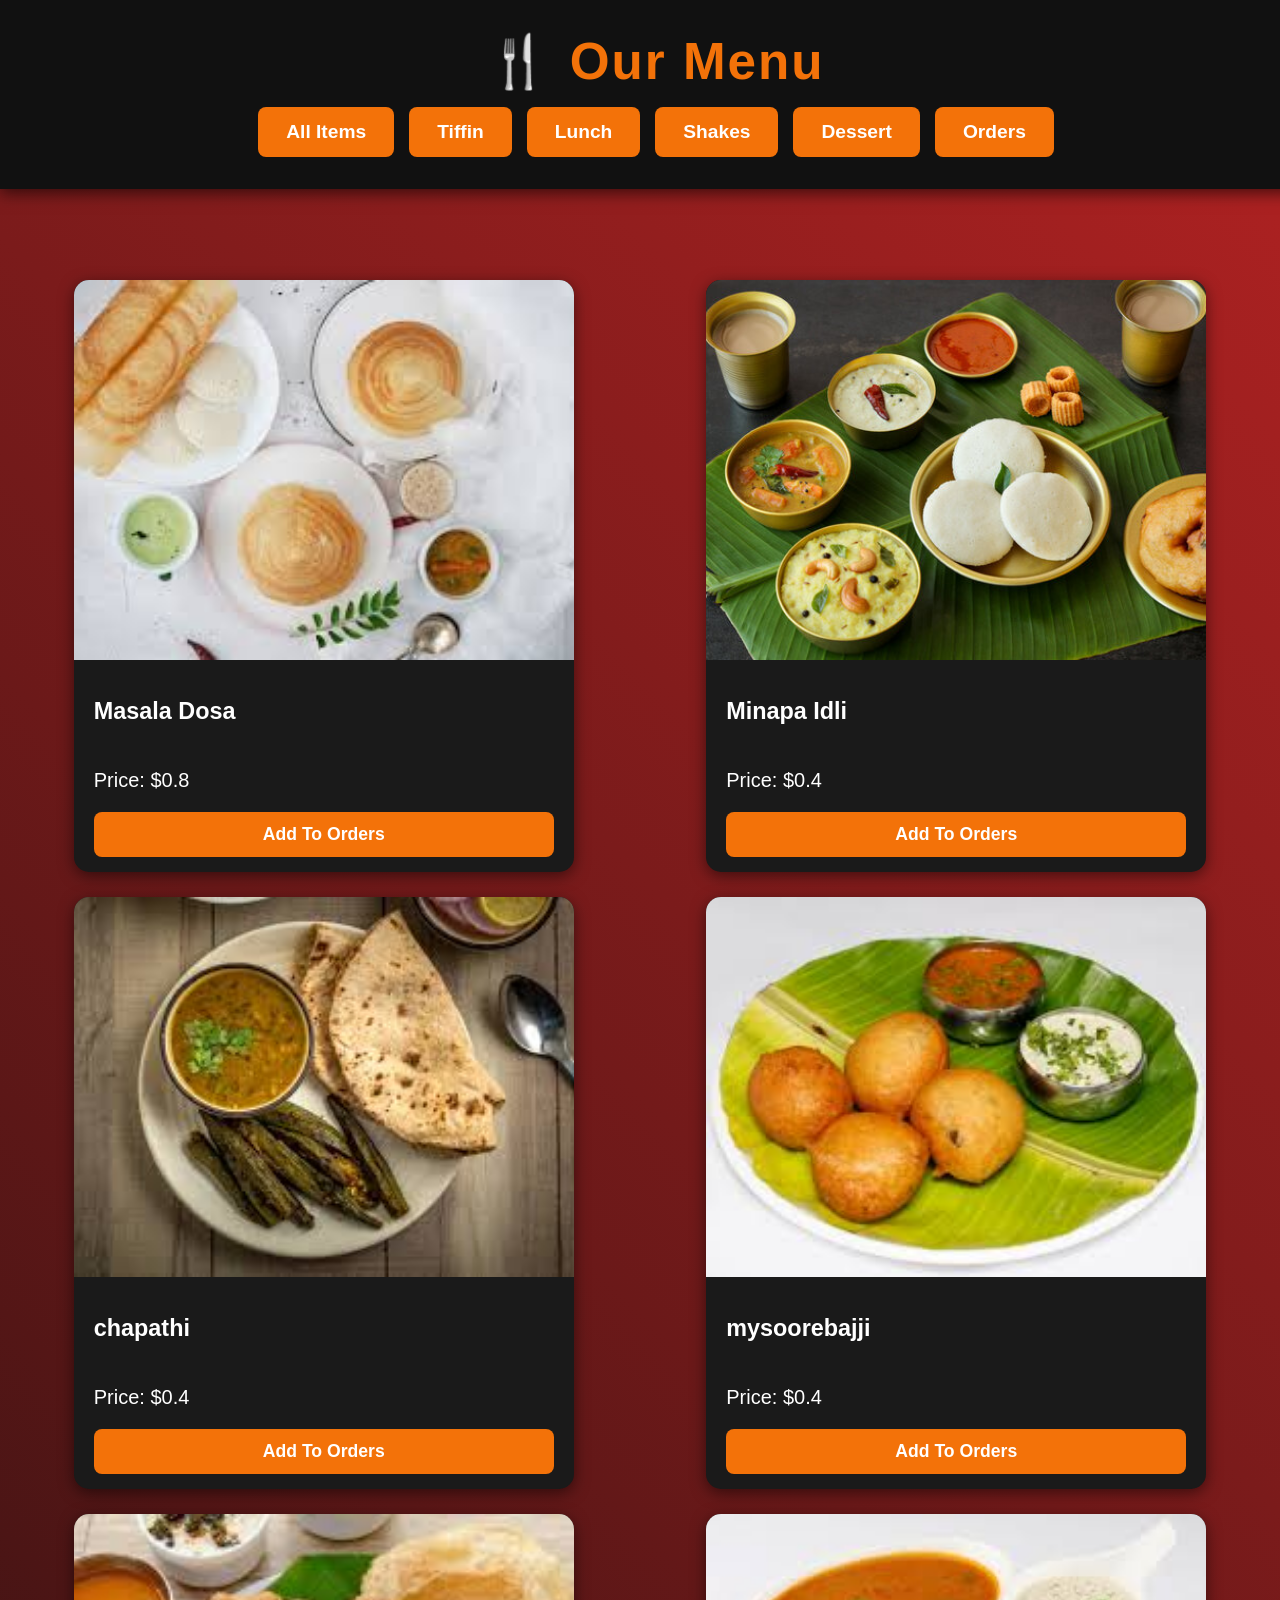
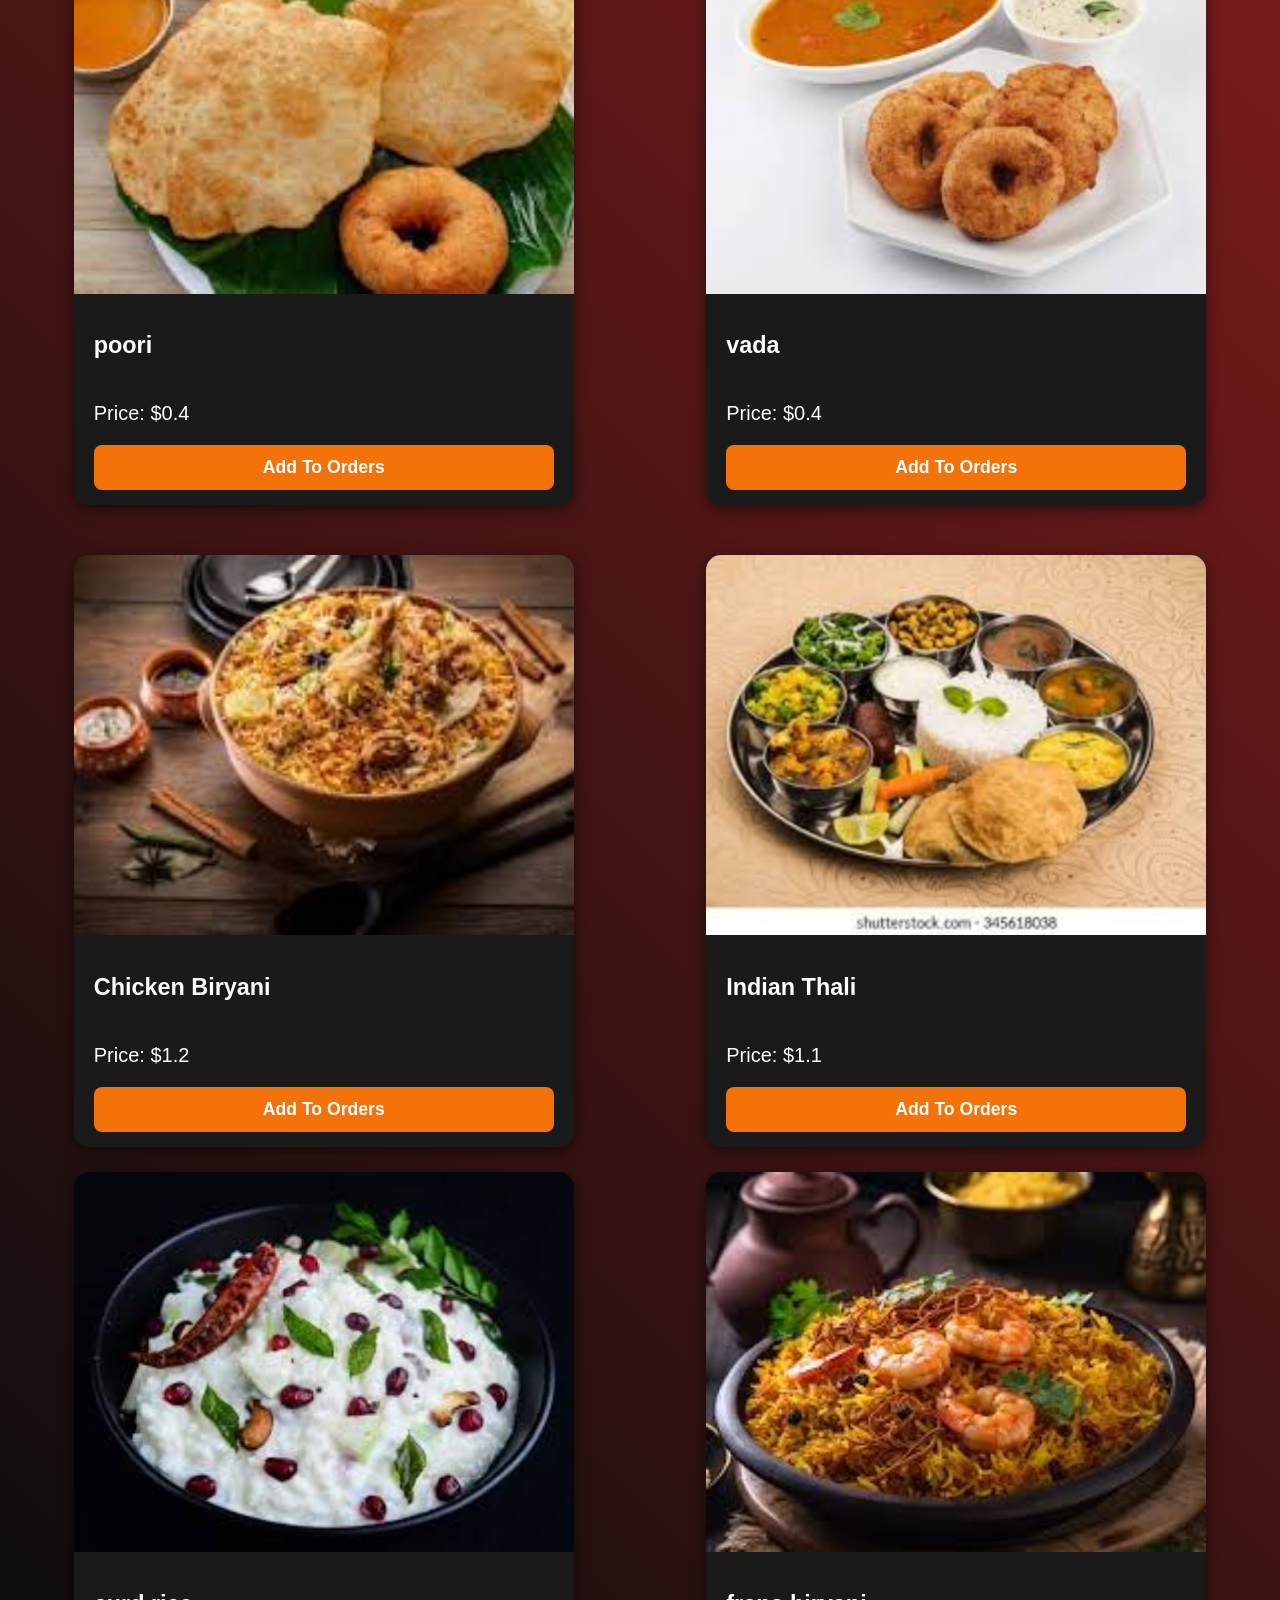
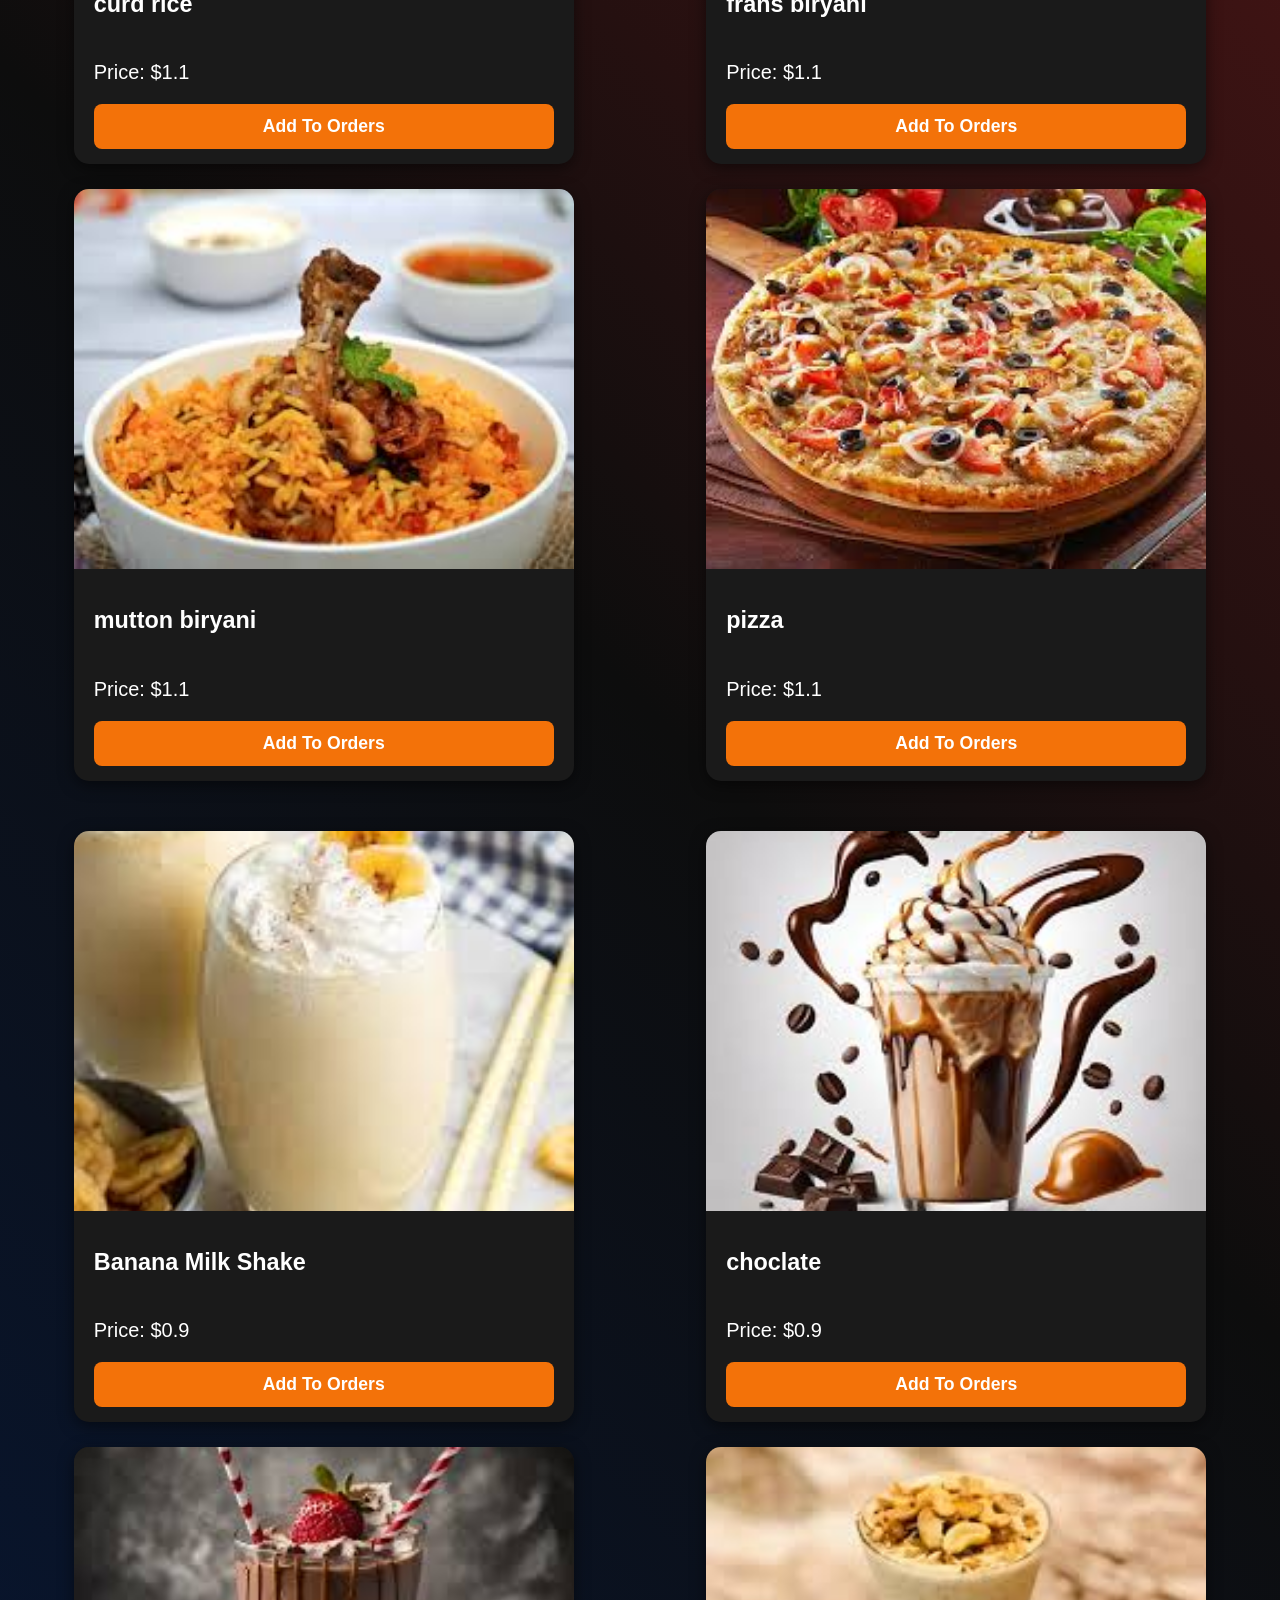
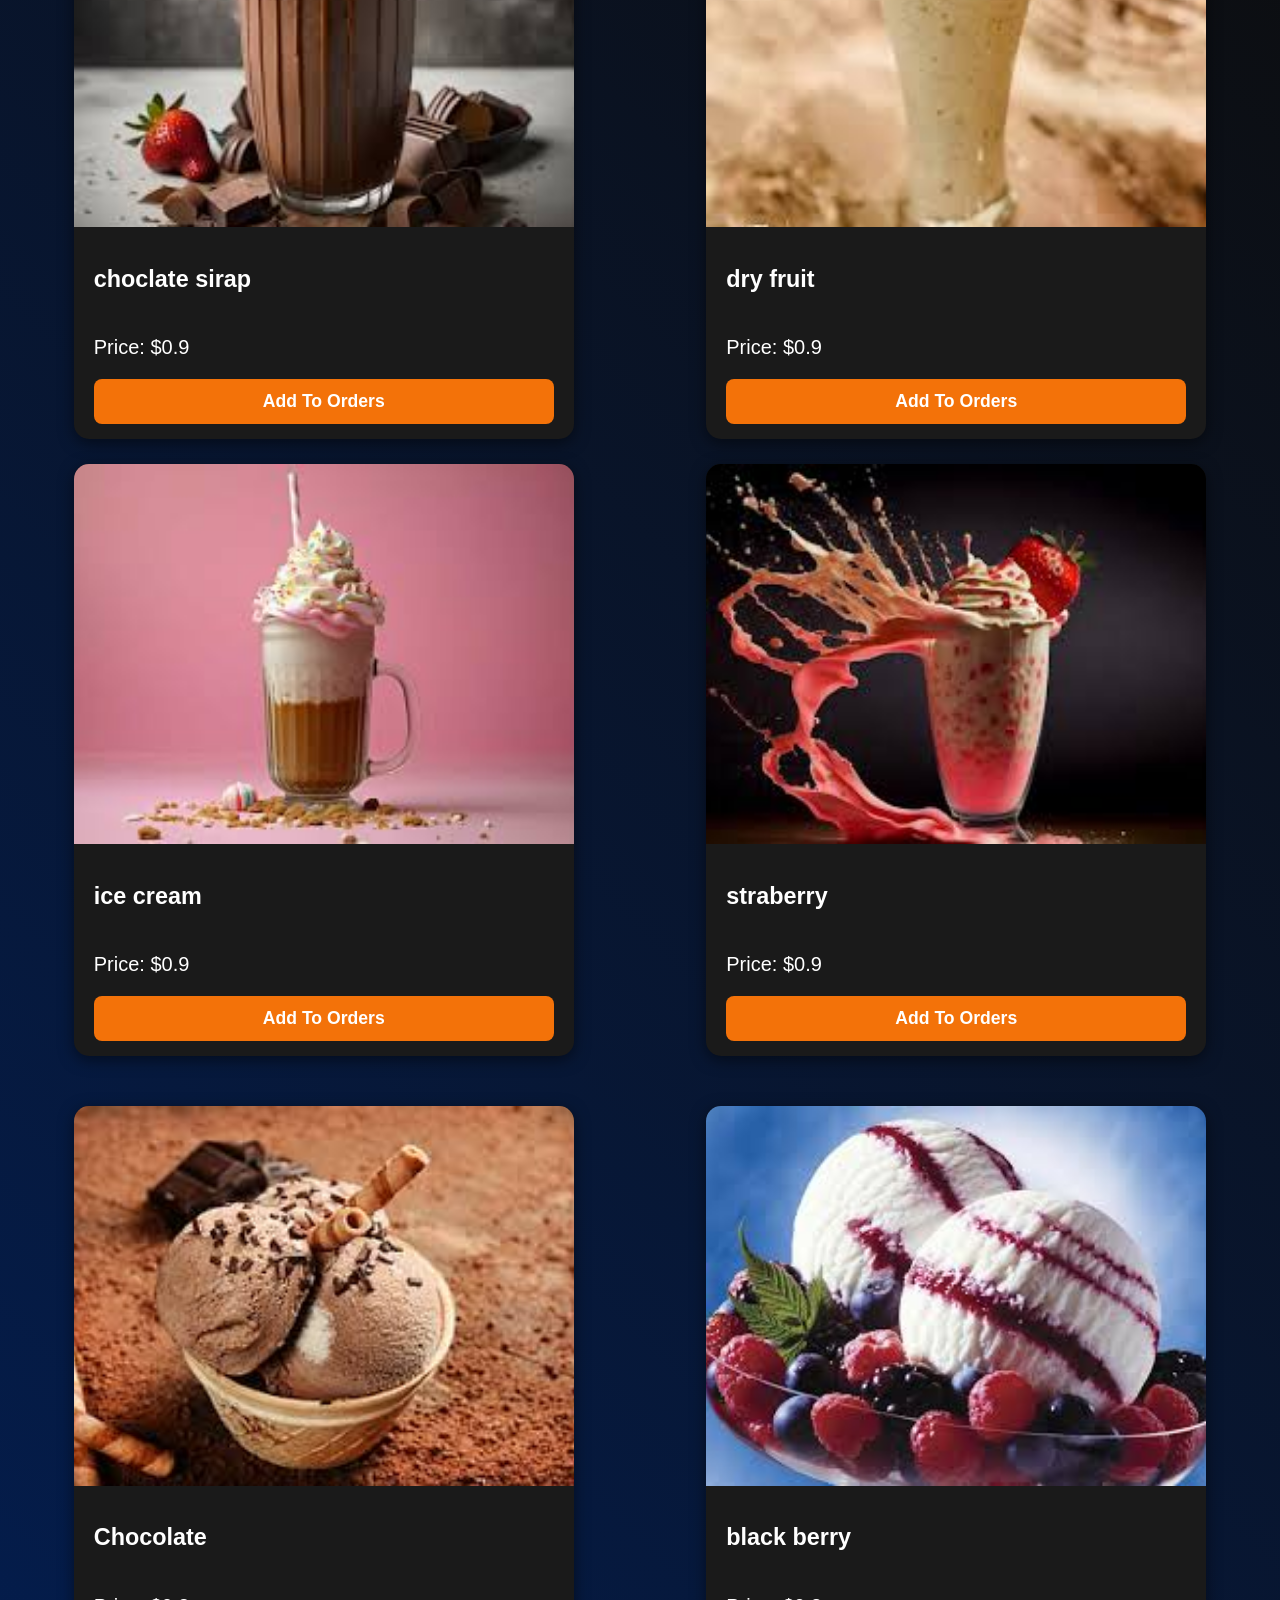
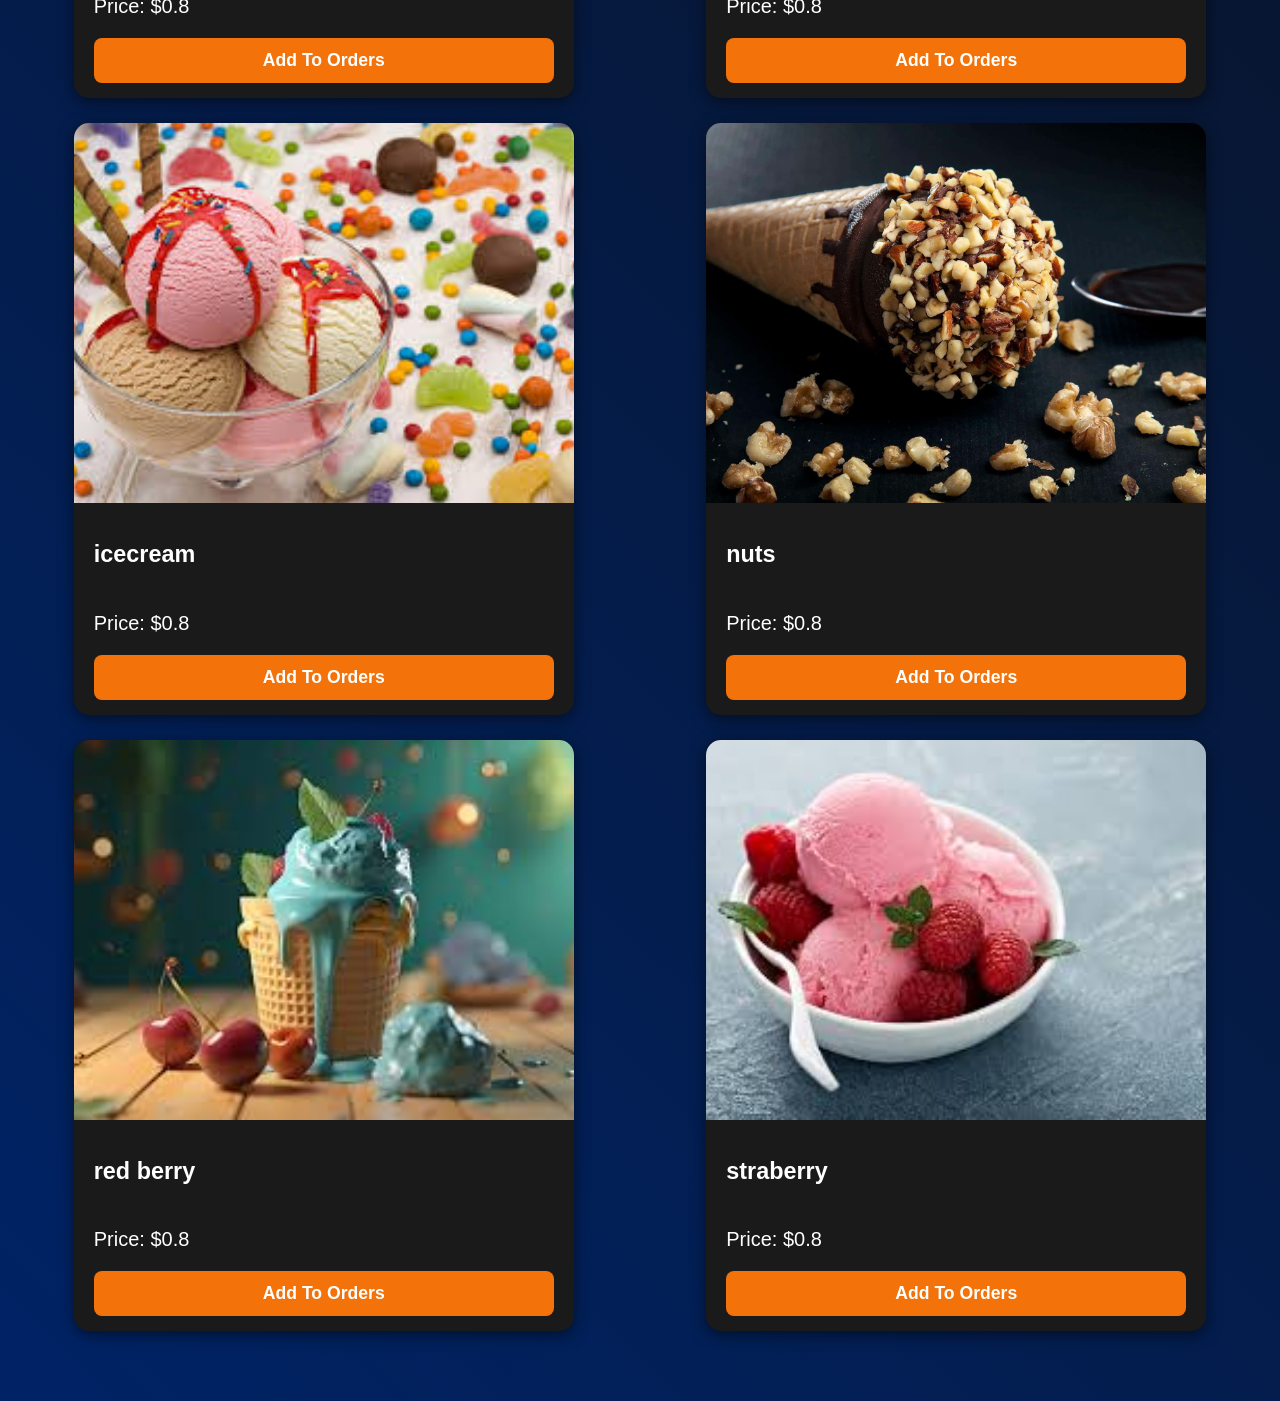
<file: index.html>
<!DOCTYPE html>
<html lang="en">
<head>
  <meta charset="UTF-8" />
  <meta name="viewport" content="width=device-width, initial-scale=1.0" />
  <title>Hotel Menu</title>
  <link rel="stylesheet" href="hotelmenu.css" />
</head>
<body>
  <header class="main">
    <h1 class="menu">🍴 Our Menu</h1>
    <nav class="menu-bar">
      <button onclick="showCategory('all')">All Items</button>
      <button onclick="showCategory('breakfast')">Tiffin</button>
      <button onclick="showCategory('lunch')">Lunch</button>
      <button onclick="showCategory('shakes')">Shakes</button>
      <button onclick="showCategory('icecream')">Dessert</button>
      <button onclick="showOrders()">Orders</button>
    </nav>
  </header>

  <main class="data">
    <!-- Breakfast -->
    <section class="category breakfast">
      <article class="item">
        <img src="asserts/tifins/dosa.jpg" alt="Masala Dosa">
        <div class="details">
          <h3>Masala Dosa</h3>
          <p>Price: $0.8</p>
          <button onclick="addItem('Masala Dosa', 0.8)">Add To Orders</button>
        </div>
      </article>

      <article class="item">
        <img src="asserts/tifins/idli.jpg" alt="Idli">
        <div class="details">
          <h3>Minapa Idli</h3>
          <p>Price: $0.4</p>
          <button onclick="addItem('Minapa Idli', 0.4)">Add To Orders</button>
        </div>
      </article>

      <article class="item">
        <img src="asserts/tifins/chapathi.jpg" alt="chapathi">
        <div class="details">
          <h3>chapathi</h3>
          <p>Price: $0.4</p>
          <button onclick="addItem('chapathi', 0.4)">Add To Orders</button>
        </div>
      </article>

      <article class="item">
        <img src="asserts/tifins/mysoorebajji.jpg" alt="mysoorebajji">
        <div class="details">
          <h3>mysoorebajji</h3>
          <p>Price: $0.4</p>
          <button onclick="addItem('mysoorebajji', 0.4)">Add To Orders</button>
        </div>
      </article>

      <article class="item">
        <img src="asserts/tifins/poori.jpg" alt="poori">
        <div class="details">
          <h3>poori</h3>
          <p>Price: $0.4</p>
          <button onclick="addItem('poori', 0.4)">Add To Orders</button>
        </div>
      </article>

      <article class="item">
        <img src="asserts/tifins/vada.jpg" alt="vada">
        <div class="details">
          <h3>vada</h3>
          <p>Price: $0.4</p>
          <button onclick="addItem('vada', 0.4)">Add To Orders</button>
        </div>
      </article>

    </section>

    

    <!-- Lunch -->
    <section class="category lunch">
      <article class="item">
        <img src="asserts/lunch/biryani.jpg" alt="Chicken Biryani">
        <div class="details">
          <h3>Chicken Biryani</h3>
          <p>Price: $1.2</p>
          <button onclick="addItem('Chicken Biryani', 1.2)">Add To Orders</button>
        </div>
      </article>
      <article class="item">
        <img src="asserts/lunch/indian thali.jpg" alt="Indian Thali">
        <div class="details">
          <h3>Indian Thali</h3>
          <p>Price: $1.1</p>
          <button onclick="addItem('Indian Thali', 1.1)">Add To Orders</button>
        </div>
      </article>

      <article class="item">
        <img src="asserts/lunch/curd rice.jpg" alt="curd rice">
        <div class="details">
          <h3>curd rice</h3>
          <p>Price: $1.1</p>
          <button onclick="addItem('curd rice', 1.1)">Add To Orders</button>
        </div>
      </article>

      <article class="item">
        <img src="asserts/lunch/frans biryani.jpg" alt="frans biryani">
        <div class="details">
          <h3>frans biryani</h3>
          <p>Price: $1.1</p>
          <button onclick="addItem('frans biryani', 1.1)">Add To Orders</button>
        </div>
      </article>

      <article class="item">
        <img src="asserts/lunch/mutton biryani.jpg" alt="mutton biryani">
        <div class="details">
          <h3>mutton biryani</h3>
          <p>Price: $1.1</p>
          <button onclick="addItem('mutton biryani', 1.1)">Add To Orders</button>
        </div>
      </article>

      <article class="item">
        <img src="asserts/lunch/pizza.jpg" alt="pizza">
        <div class="details">
          <h3>pizza</h3>
          <p>Price: $1.1</p>
          <button onclick="addItem('pizza', 1.1)">Add To Orders</button>
        </div>
      </article>


    </section>

    <!-- Shakes -->
    <section class="category shakes">
      <article class="item">
        <img src="asserts/shakes/banana milk shake.jpg" alt="Banana Milk Shake">
        <div class="details">
          <h3>Banana Milk Shake</h3>
          <p>Price: $0.9</p>
          <button onclick="addItem('Banana Milk Shake', 0.9)">Add To Orders</button>
        </div>
      </article>

      <article class="item">
        <img src="asserts/shakes/choclate.jpg" alt="choclate">
        <div class="details">
          <h3>choclate</h3>
          <p>Price: $0.9</p>
          <button onclick="addItem('choclate', 0.9)">Add To Orders</button>
        </div>
      </article>

      <article class="item">
        <img src="asserts/shakes/chocolate sirap.jpg" alt="choclate sirap">
        <div class="details">
          <h3>choclate sirap</h3>
          <p>Price: $0.9</p>
          <button onclick="addItem('choclate sirap', 0.9)">Add To Orders</button>
        </div>
      </article>

      <article class="item">
        <img src="asserts/shakes/dry fruit.jpg" alt="dry fruit">
        <div class="details">
          <h3>dry fruit</h3>
          <p>Price: $0.9</p>
          <button onclick="addItem('dry fruit', 0.9)">Add To Orders</button>
        </div>
      </article>

      <article class="item">
        <img src="asserts/shakes/ice cream.jpg" alt="ice cream">
        <div class="details">
          <h3>ice cream</h3>
          <p>Price: $0.9</p>
          <button onclick="addItem('ice cream', 0.9)">Add To Orders</button>
        </div>
      </article>

      <article class="item">
        <img src="asserts/shakes/straberry.jpg" alt="straberry">
        <div class="details">
          <h3>straberry</h3>
          <p>Price: $0.9</p>
          <button onclick="addItem('straberry', 0.9)">Add To Orders</button>
        </div>
      </article>

    </section>

    <!-- Ice Cream -->
    <section class="category icecream">
      <article class="item">
        <img src="asserts/ice creams/chocolate.jpg" alt="Chocolate Ice Cream">
        <div class="details">
          <h3>Chocolate</h3>
          <p>Price: $0.8</p>
          <button onclick="addItem('Chocolate', 0.8)">Add To Orders</button>
        </div>
      </article>

      <article class="item">
        <img src="asserts/ice creams/black berry.jpg" alt="black berry">
        <div class="details">
          <h3>black berry</h3>
          <p>Price: $0.8</p>
          <button onclick="addItem('black berry', 0.8)">Add To Orders</button>
        </div>
      </article>

      <article class="item">
        <img src="asserts/ice creams/icecream.jpg" alt="icecream">
        <div class="details">
          <h3>icecream</h3>
          <p>Price: $0.8</p>
          <button onclick="addItem('icecream', 0.8)">Add To Orders</button>
        </div>
      </article>

      <article class="item">
        <img src="asserts/ice creams/nuts.jpg" alt="nuts">
        <div class="details">
          <h3>nuts</h3>
          <p>Price: $0.8</p>
          <button onclick="addItem('nuts', 0.8)">Add To Orders</button>
        </div>
      </article>

      <article class="item">
        <img src="asserts/ice creams/red berry.jpg" alt="red berry">
        <div class="details">
          <h3>red berry</h3>
          <p>Price: $0.8</p>
          <button onclick="addItem('red berry', 0.8)">Add To Orders</button>
        </div>
      </article>

      <article class="item">
        <img src="asserts/ice creams/straberry.jpg" alt="straberry">
        <div class="details">
          <h3>straberry</h3>
          <p>Price: $0.8</p>
          <button onclick="addItem('straberry', 0.8)">Add To Orders</button>
        </div>
      </article>
    </section>

    <!-- Orders -->
    <section class="Order" id="orders">
      <h2>Your Orders</h2>
      <div id="orderList"></div>
      <div class="order-footer">
        <p>Total: $<span id="total">0.00</span></p>
        <button onclick="checkout()">Proceed To Pay</button>
      </div>
    </section>
  </main>

  <script src="hotelmenu.js"></script>
</body>
</html>
</file>
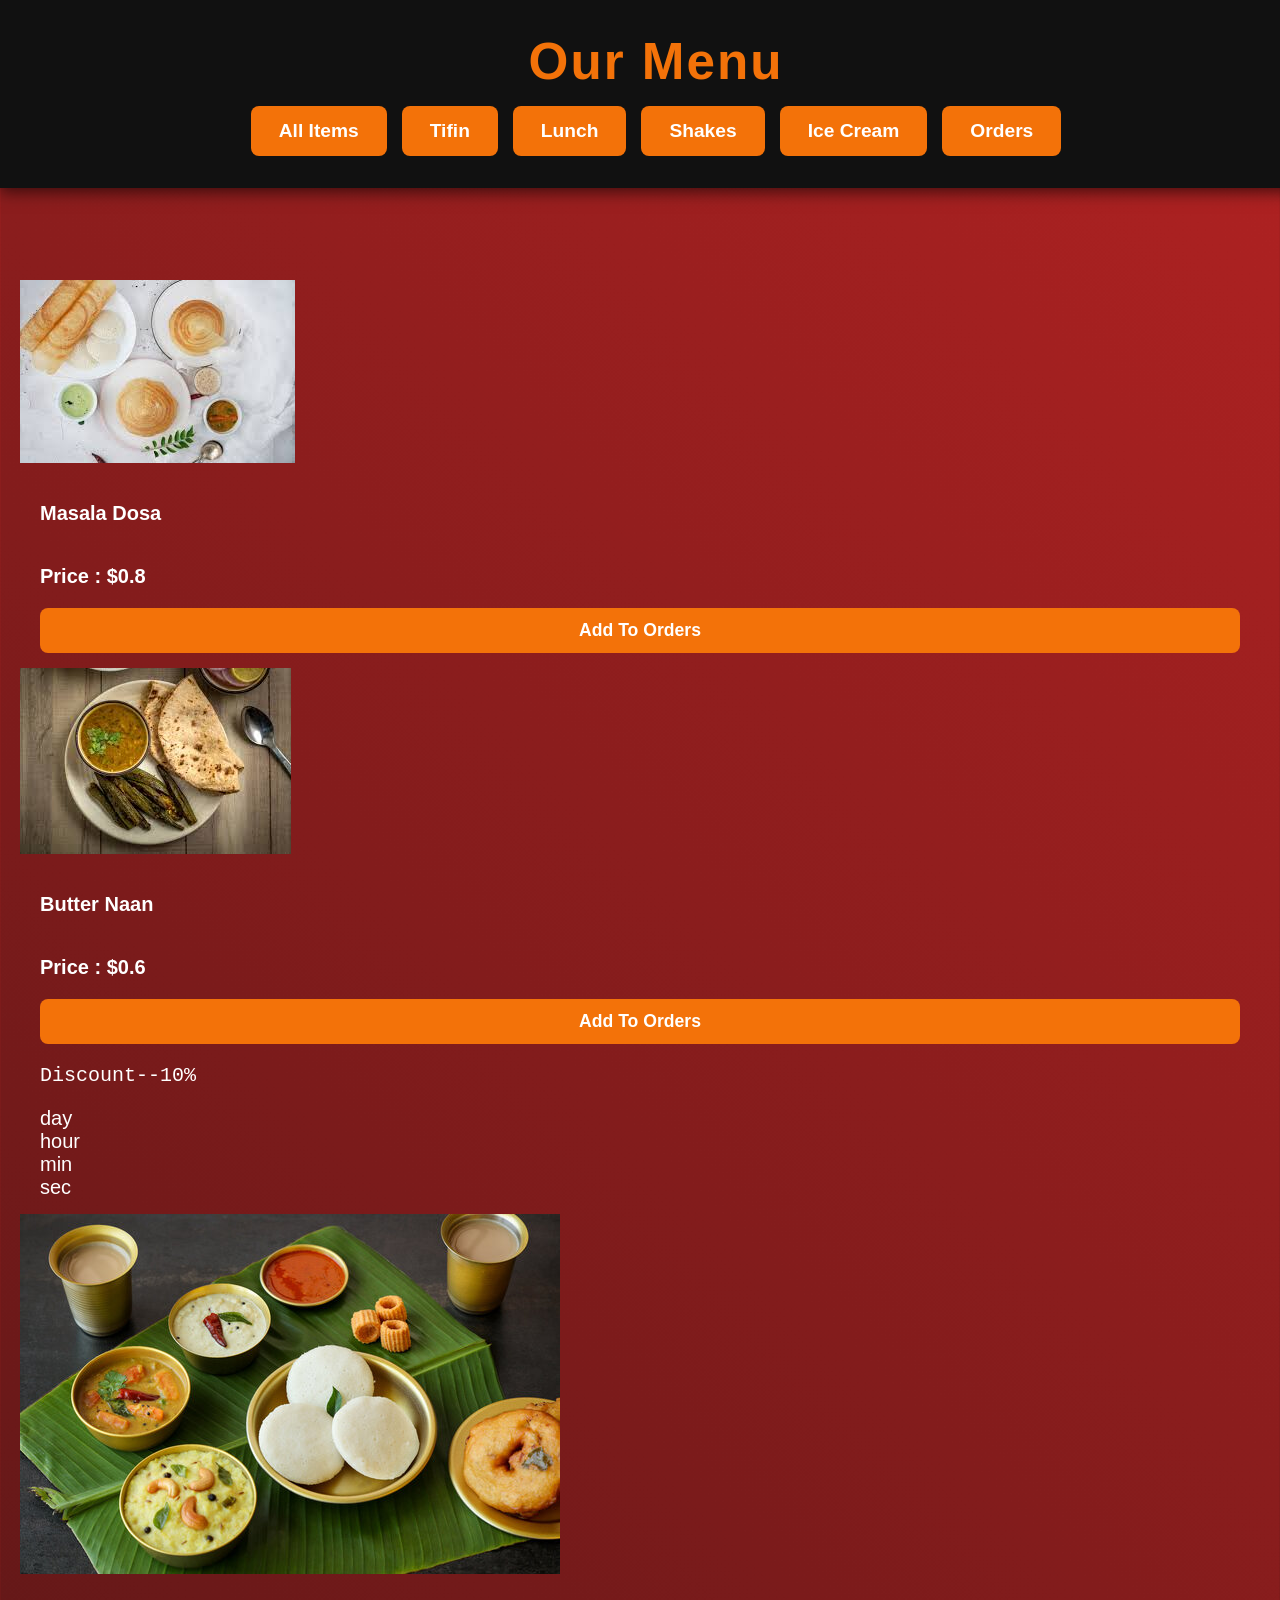
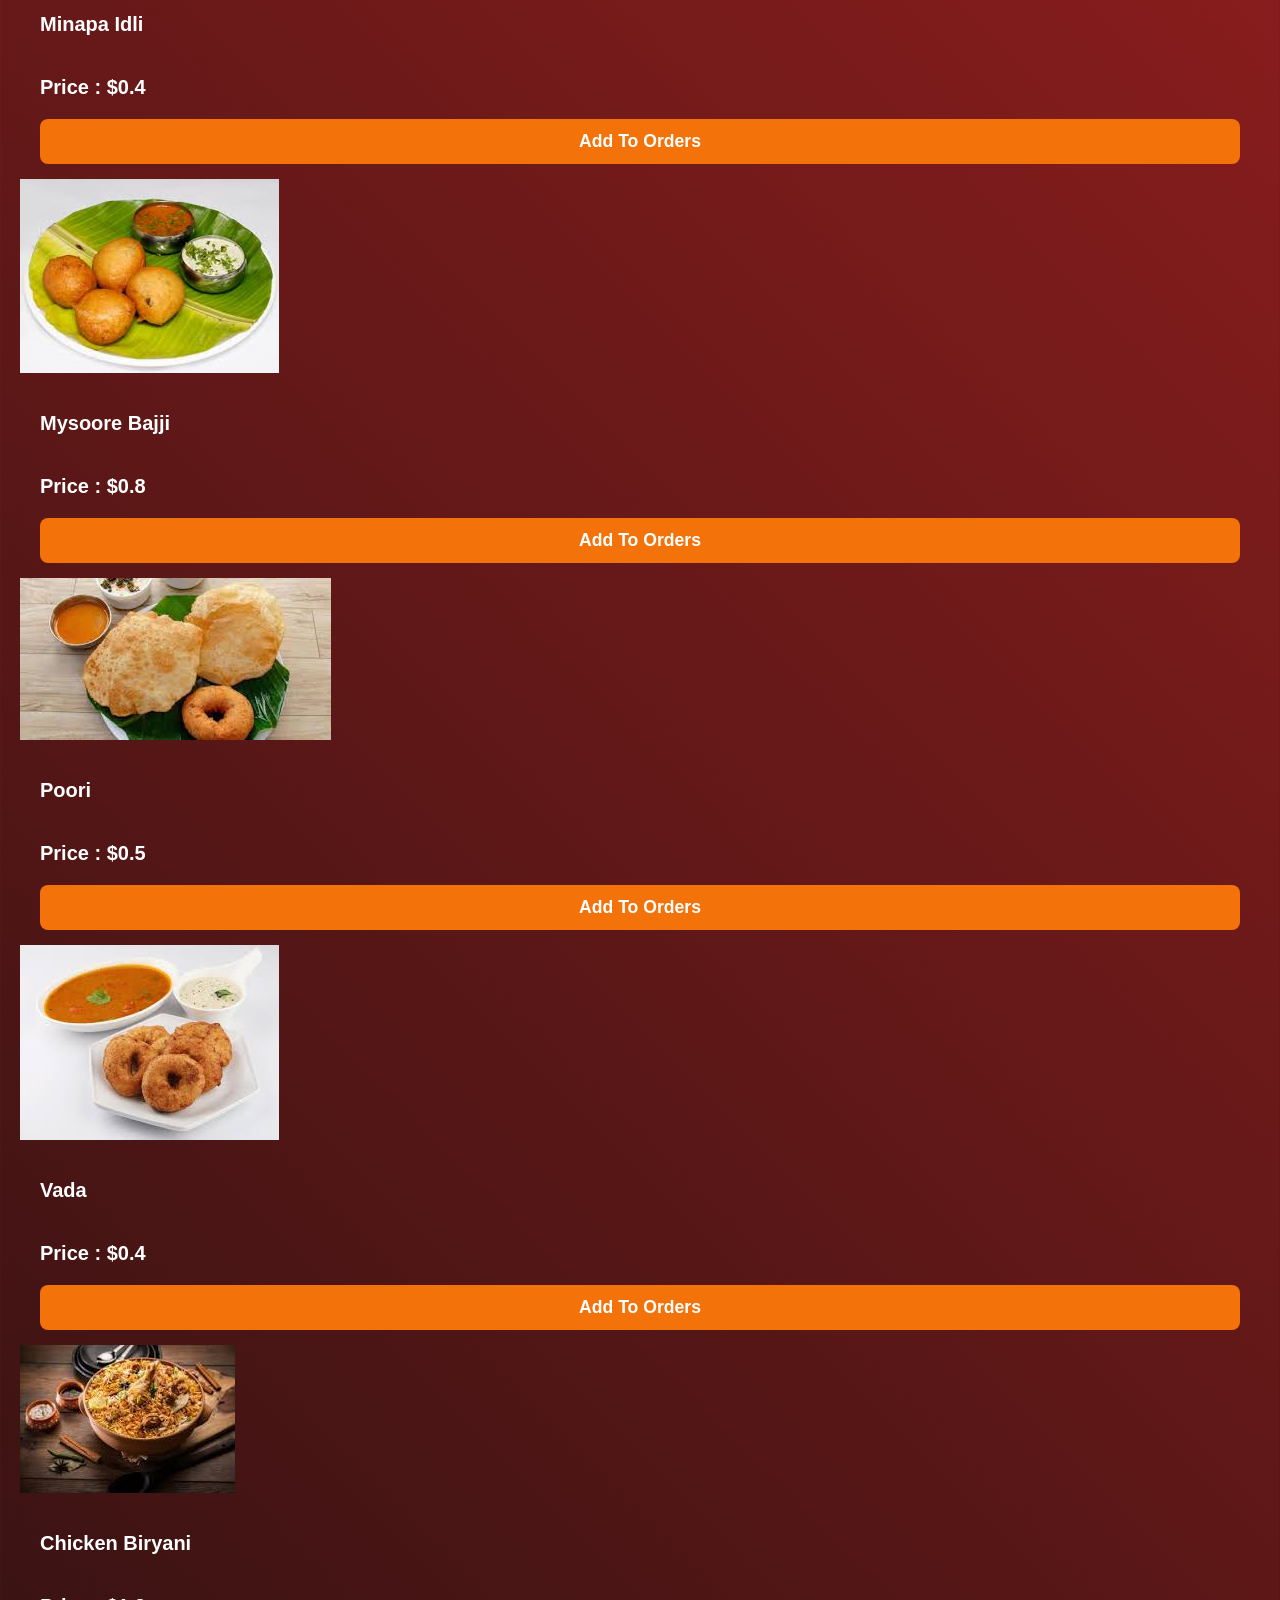
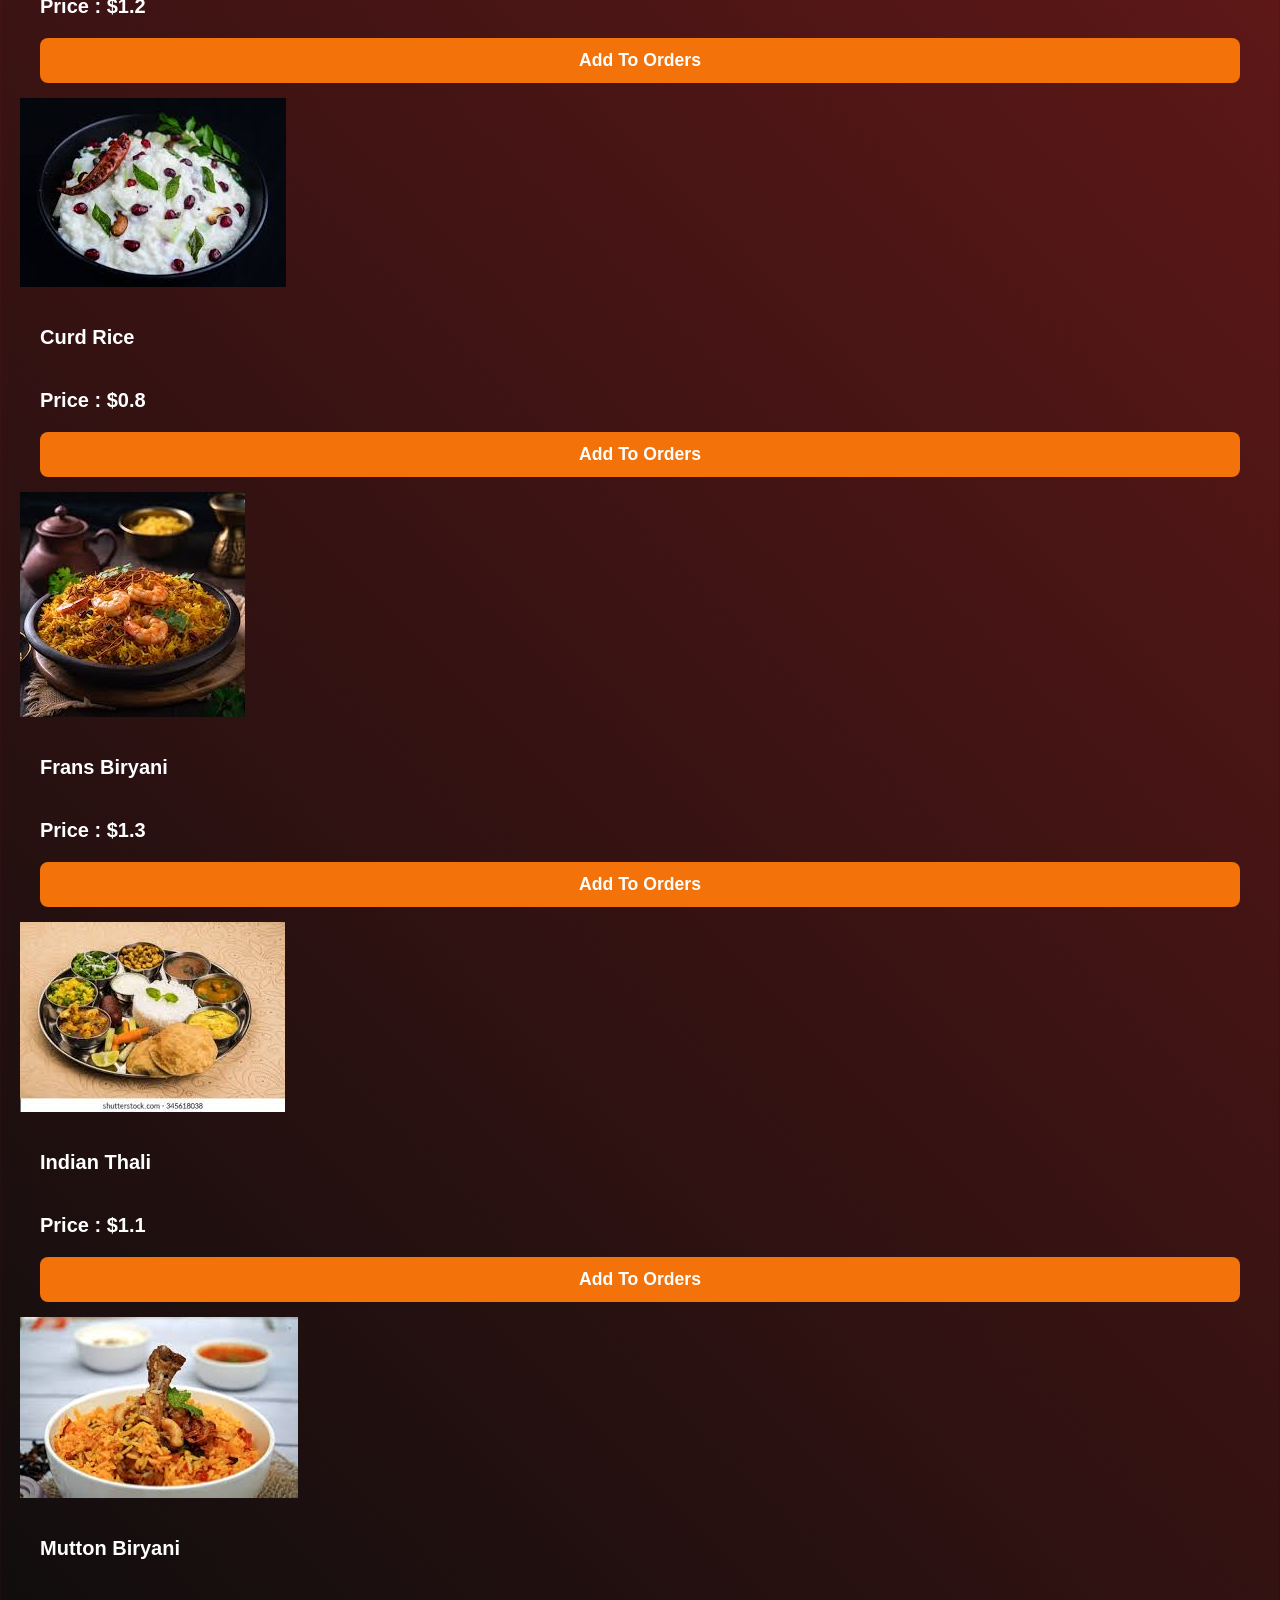
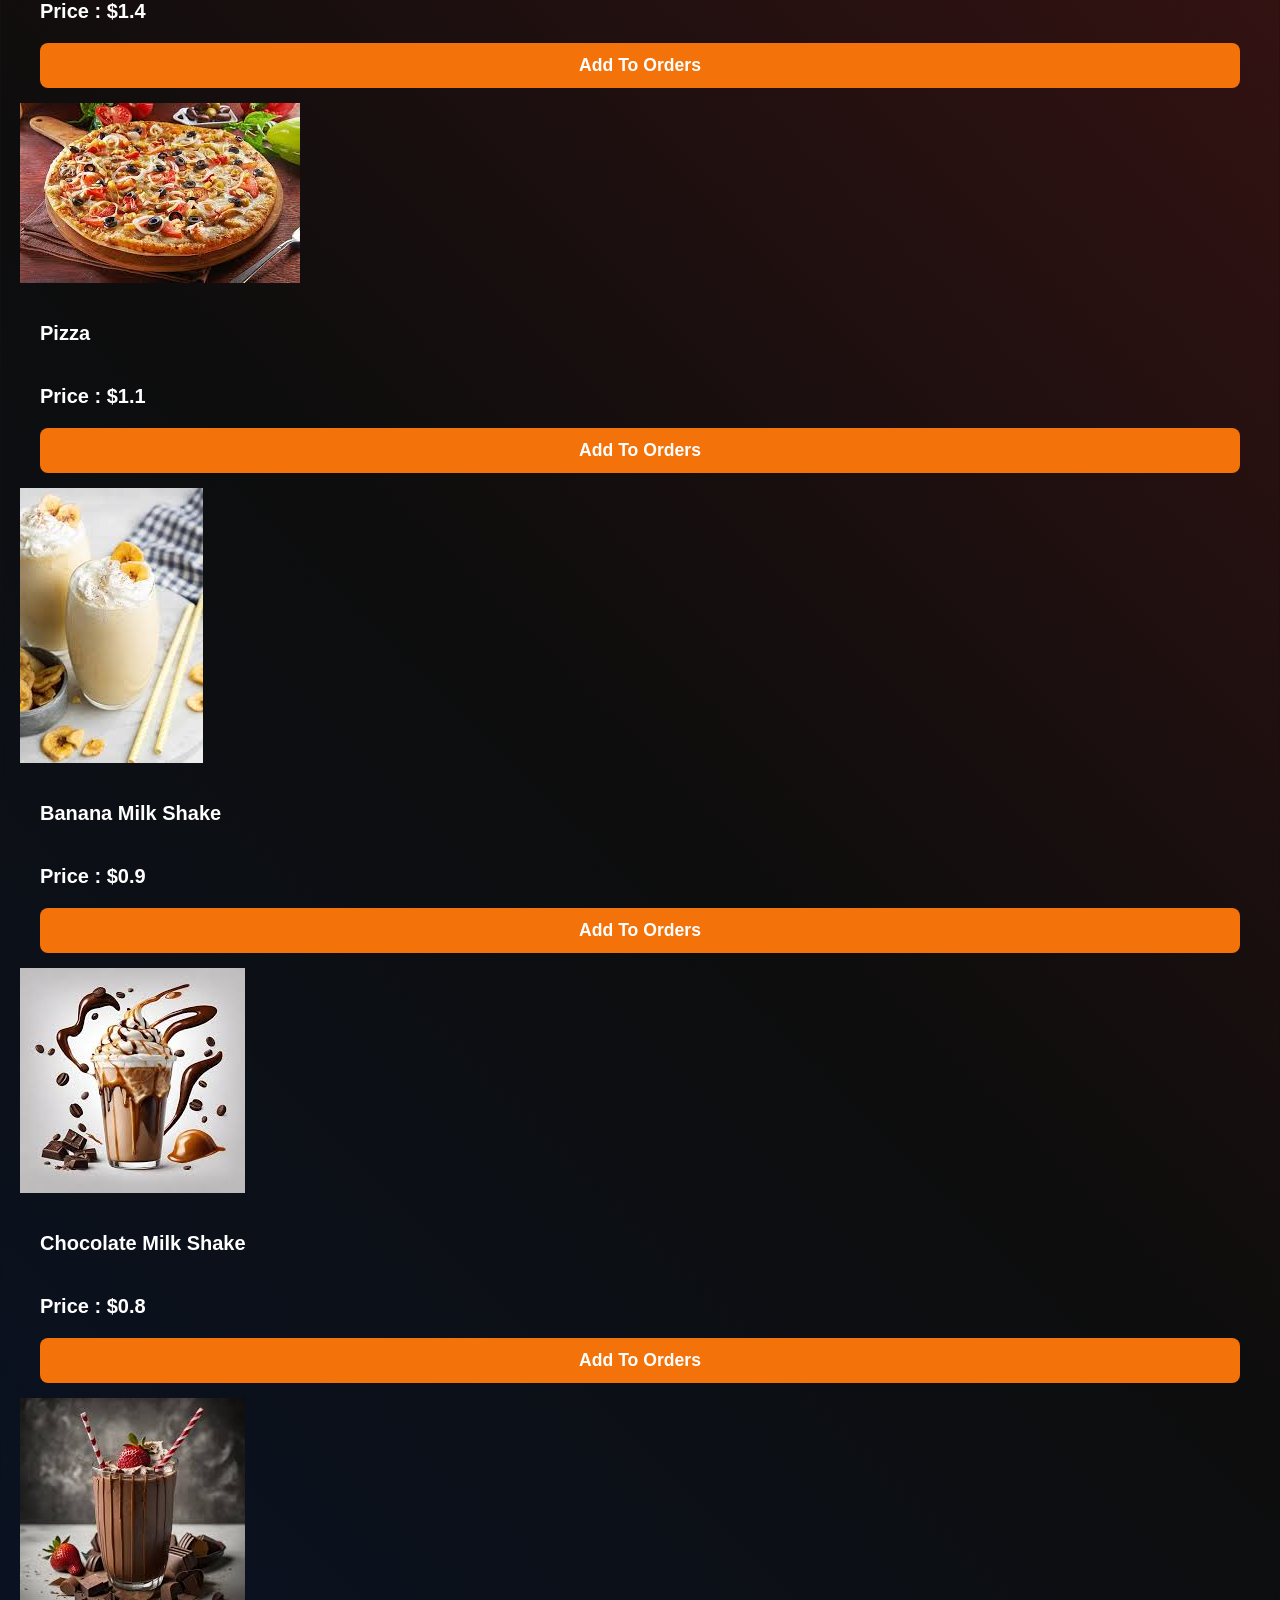
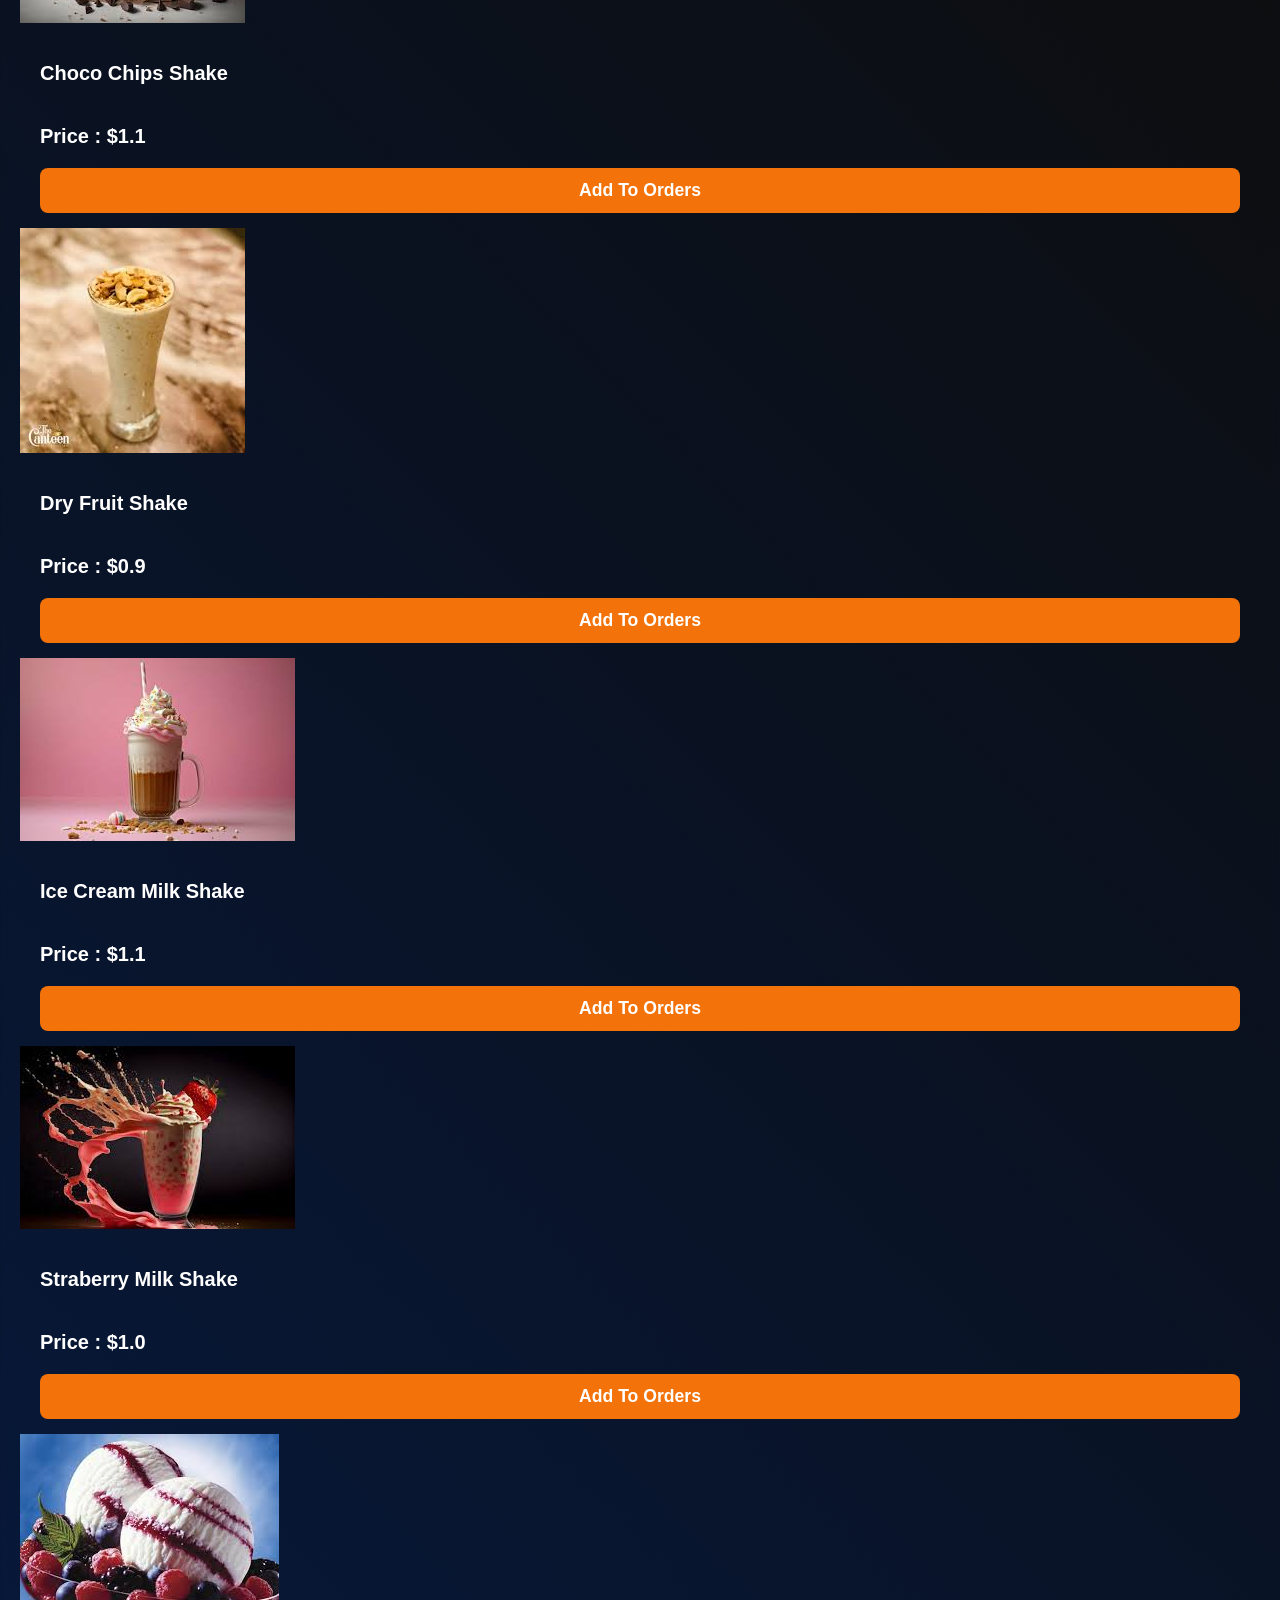
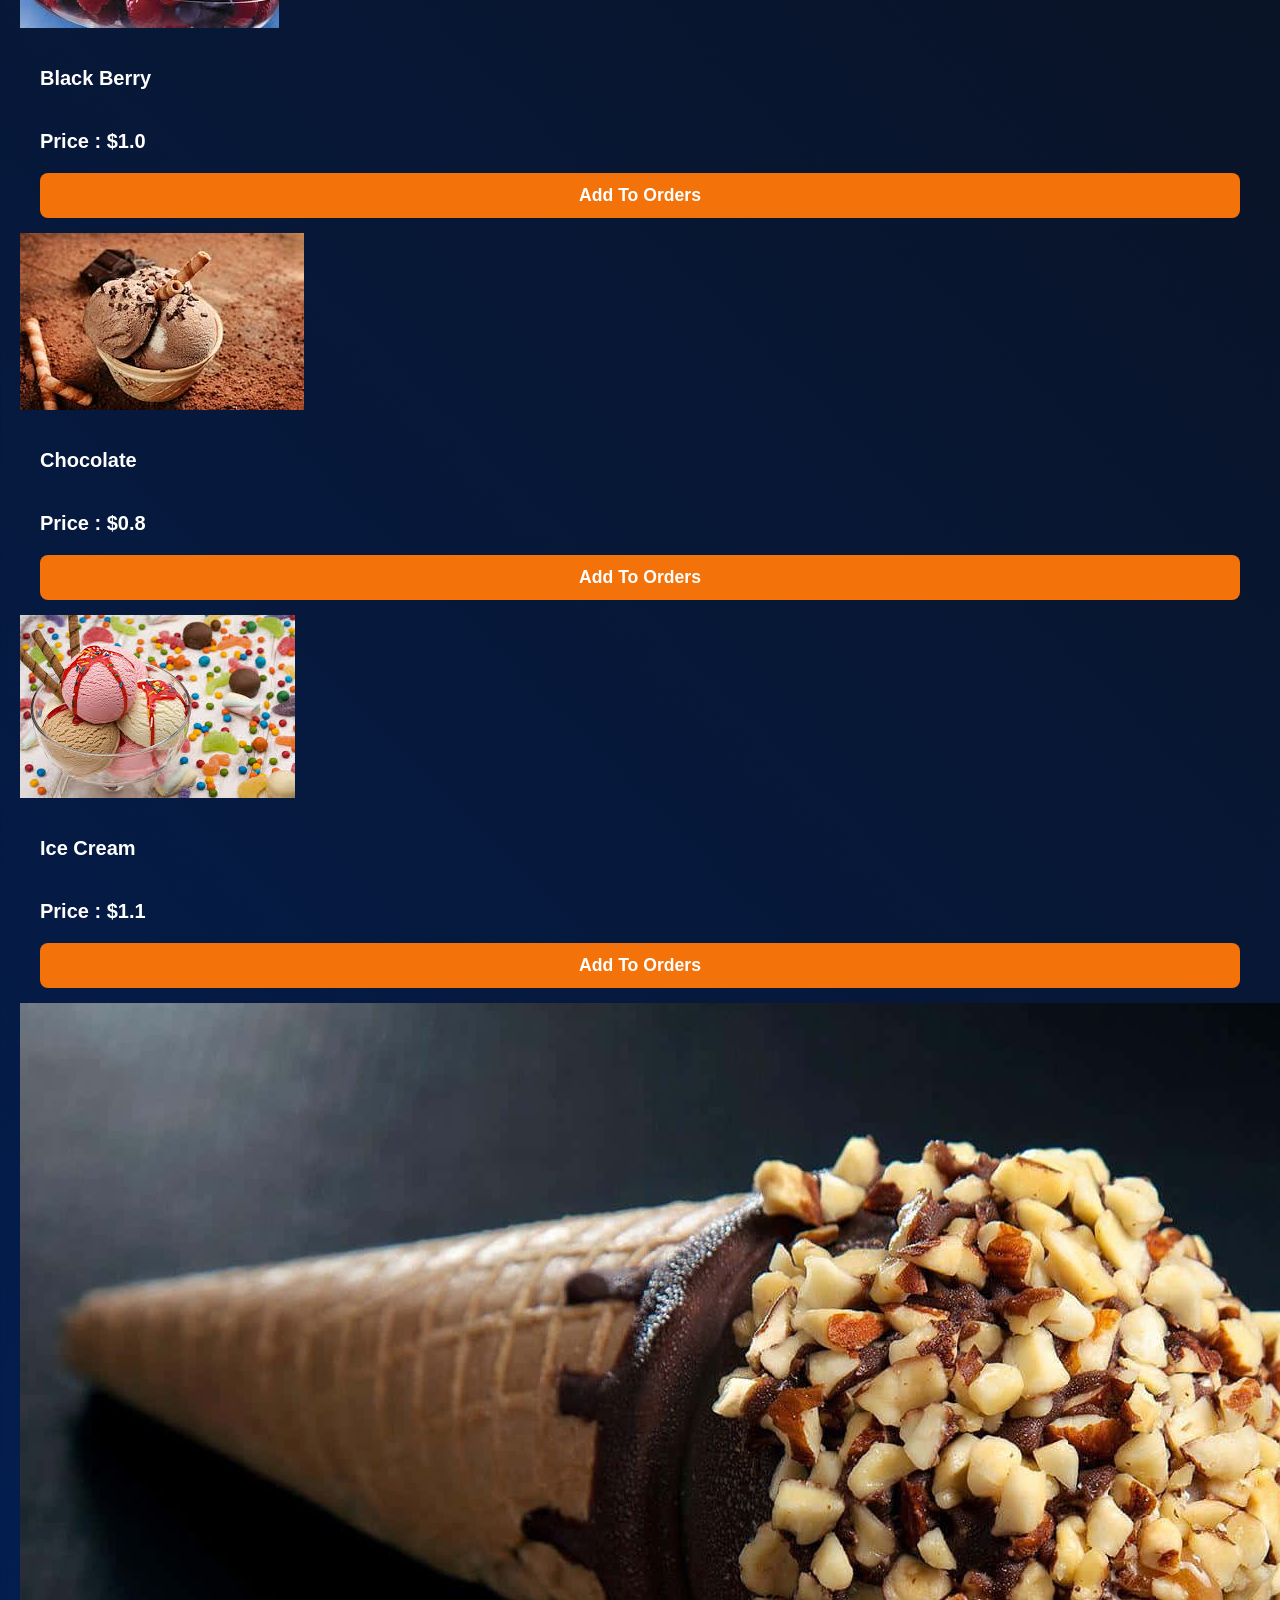
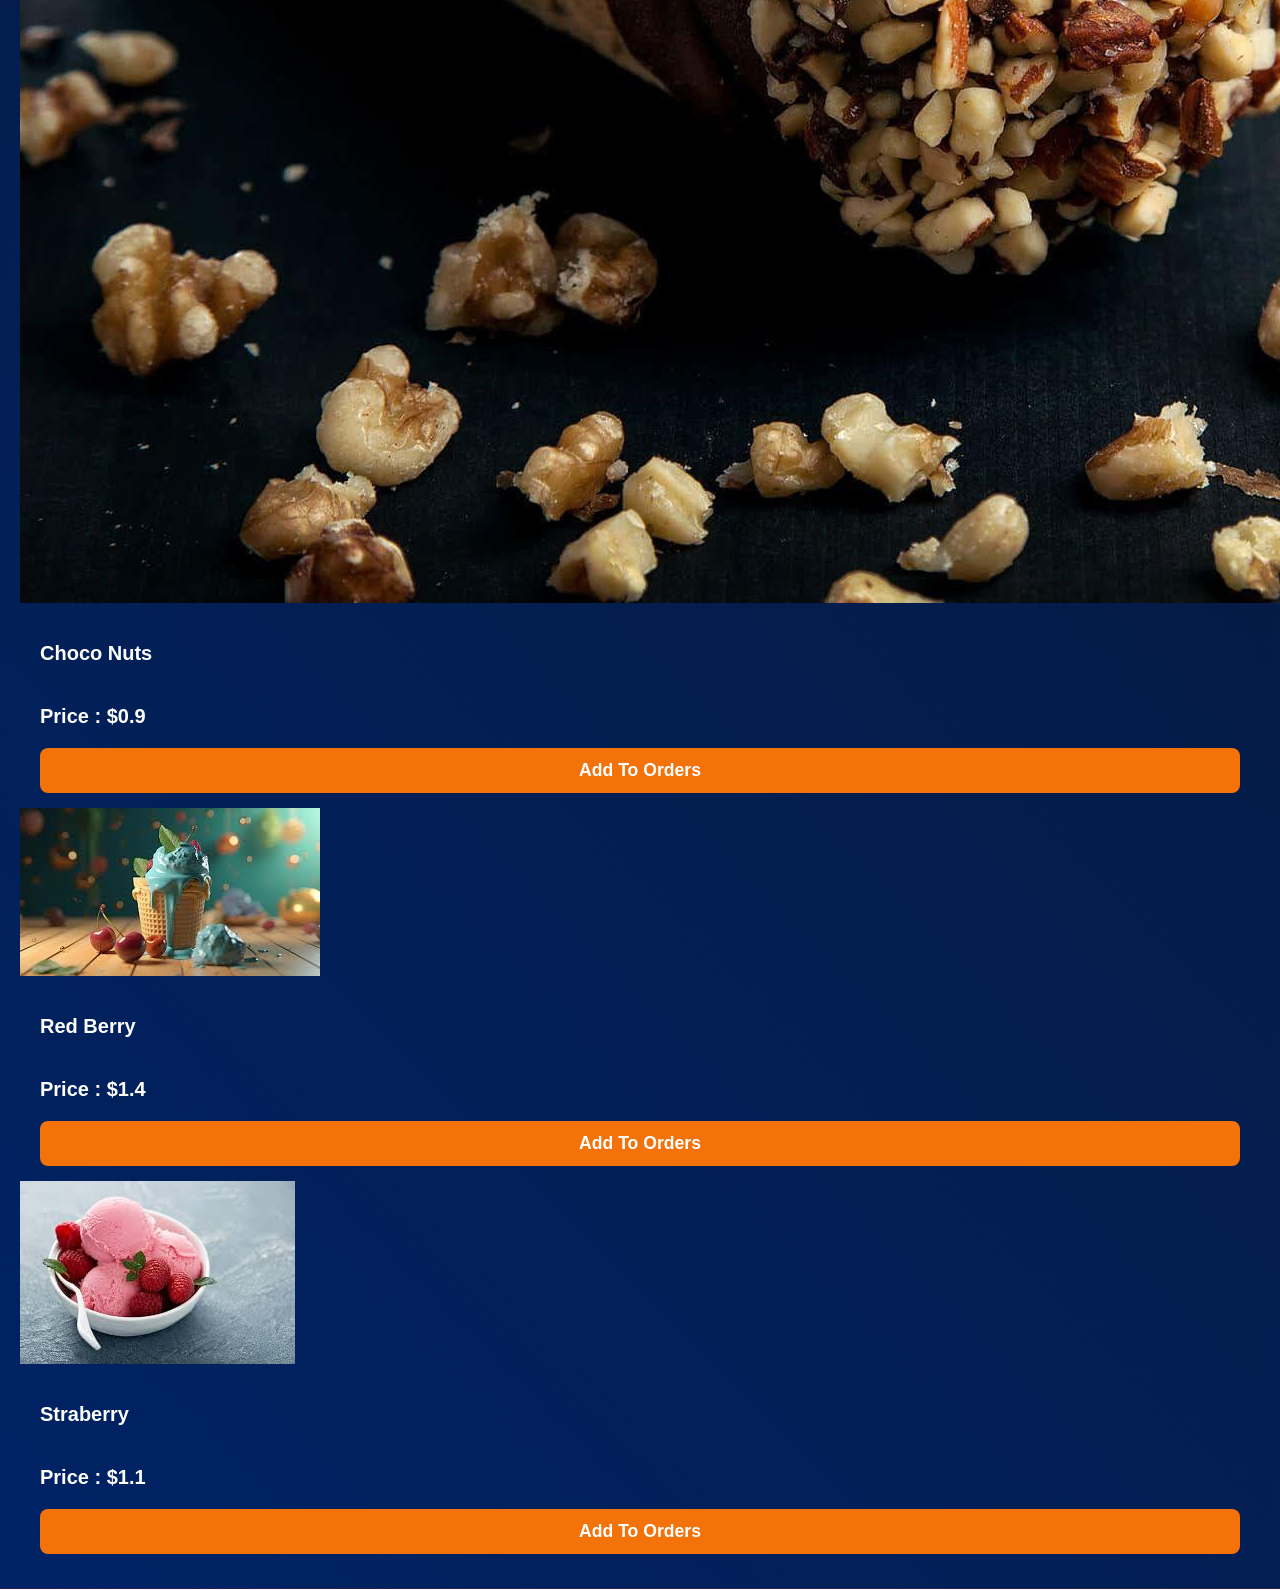
<file: hotelmenu.html>
<!DOCTYPE html>
<html lang="en">
  <head>
    <meta charset="UTF-8" />
    <meta name="viewport" content="width=device-width, initial-scale=1.0" />
    <title>Document</title>
    <link href="hotelmenu.css" rel="stylesheet">
  </head>
 
  <body>
    <div class="main">
      <div class="menu"><b>Our Menu</b></div>
      <div class="menu-bar">
        <button onclick="All()">All Items</button>
        <button onclick="breafast()">Tifin</button>
        <button onclick="lunch()">Lunch</button>
        <button onclick="shakes()">Shakes</button>
        <button onclick="icecream()">Ice Cream</button>
        <button onclick=" orders()">Orders

        </button>
      </div>
    </div>
    <div class="data">
      <div class="breakfast">
        <!-- <video id="foodadd" width="100vw" autoplay muted loop controls>
          <source src="assets/foodadd.mp4" type="video/mp4" />
        </video> -->
        <div class="Bfitem1">
          <img src="asserts/tifins/dosa.jpg" />
          <div class="details">
            <p><b>Masala Dosa</b></p>
            <p><b>Price   :  $0.8</b></p>
            <button class="order" onclick="additemcart('Masala Dosa',1,0.8); ">Add To Orders</button>
            <!-- <div>
              <button class="order" onclick="additemcart('minapa roti',1,0.8); removebutton();">+</button
              ><b> Minapa Roti </b> 
            </div>
            <hr />
            <p>
              Lorem ipsum dolor sit amet consectetur adipisicing elit.
              Doloremque non nemo exercitationem, voluptatibus voluptatum
              architecto alias fugit doloribus ipsam explicabo libero rerum.
              Sint maiores veniam minima, possimus earum ea unde.
            </p> -->
          </div> 
        </div>
        <div class="Bfitem2">
          <img src="asserts/tifins/chapathi.jpg">
          <div class="details">
            <p><b>Butter Naan</b></p>
            <p><b>Price   :  $0.6</b></p>
            <button class="order" onclick="additemcart('Butter Naan',1,0.6); ">Add To Orders</button>
           

            <div class="discount">
              <pre>Discount--10%   </pre>
              <div class="time">
                <div class="t1">
                  <div class="t11"></div>
                  <div>day</div>
                </div>
                <div class="t2">
                  <div class="t22"></div>
                  <div>hour</div>
                </div>
                <div class="t3">
                  <div class="t33"></div>
                  <div>min</div>
                </div>
                <div class="t4">
                  <div class="t44"></div>
                  <div>sec</div>
                </div>
              </div>
            </div>
          </div>
        </div>
        <div class="Bfitem3">
          <img src="asserts/tifins/idli.jpg" />
          <div class="details">
            <p><b>Minapa Idli</b></p>
            <p><b>Price   :  $0.4</b></p>
            <button class="order" onclick="additemcart('minapa Idli',1,0.4); ">Add To Orders</button>
           
          </div>
        </div>
        <div class="Bfitem4">
          <img src="asserts/tifins/mysoorebajji.jpg" />
          <div class="details">
            <p><b>Mysoore Bajji</b></p>
            <p><b>Price   :  $0.8</b></p>
            <button class="order" onclick="additemcart('mysoore Bajji',1,0.8); ">Add To Orders</button>
          </div>
        </div>
        <div class="Bfitem5">
          <img src="asserts/tifins/poori.jpg" />
          <div class="details">
            <p><b>Poori</b></p>
            <p><b>Price   :  $0.5</b></p>
            <button class="order" onclick="additemcart('Poori',1,0.5); ">Add To Orders</button>
           
          </div>
        </div>
        <div class="Bfitem6">
          <img src="asserts/tifins/vada.jpg" />
          <div class="details">
            <p><b>Vada</b></p>
            <p><b>Price   :  $0.4</b></p>
            <button class="order" onclick="additemcart('Vada',1,0.8); ">Add To Orders</button>
           
          </div>
        </div>
      </div>

      <div class="lunch">
        <div class="Bfitem1">
          <img src="asserts/lunch/biryani.jpg" />
          <div class="details">
            <p><b>Chicken Biryani</b></p>
            <p><b>Price   :  $1.2</b></p>
            <button class="order" onclick="additemcart('Chicken Biryani',1,1.2);">Add To Orders</button>
           
          </div>
        </div>
        <div class="Bfitem2">
          <img src="asserts/lunch/curd rice.jpg" />
          <div class="details">
            <p><b>Curd Rice</b></p>
            <p><b>Price   :  $0.8</b></p>
            <button class="order" onclick="additemcart('Curd Rice',1,0.8);">Add To Orders</button>
           
          </div>
        </div>
        <div class="Bfitem3">
          <img src="asserts/lunch/frans biryani.jpg" />
          <div class="details">
            <p><b>Frans Biryani</b></p>
            <p><b>Price   :  $1.3</b></p>
            <button class="order" onclick="additemcart('Frans Biryani',1,1.3); ">Add To Orders</button>
           
          </div>
        </div>
        <div class="Bfitem4">
          <img src="asserts/lunch/indian thali.jpg" />
          <div class="details">
            <p><b>Indian Thali</b></p>
            <p><b>Price   :  $1.1</b></p>
            <button class="order" onclick="additemcart('Indian Thali',1,1.1);">Add To Orders</button>
           
          </div>
        </div>
        <div class="Bfitem5">
          <img src="asserts/lunch/mutton biryani.jpg" />
          <div class="details">
            <p><b>Mutton Biryani</b></p>
            <p><b>Price   :  $1.4</b></p>
            <button class="order" onclick="additemcart('Mutton Biryani',1,1.4); ">Add To Orders</button>
           
          </div>
        </div>
        <div class="Bfitem6">
          <img src="asserts/lunch/pizza.jpg" />
          <div class="details">
            <p><b>Pizza</b></p>
            <p><b>Price   :  $1.1</b></p>
            <button class="order" onclick="additemcart('Pizza',1,1.1); ">Add To Orders</button>
           
          </div>
        </div>
      </div>
      <div class="Shakes">
        <div class="Bfitem1">
          <img src="asserts/shakes/banana milk shake.jpg" />
          <div class="details">
            <p><b>Banana Milk Shake</b></p>
            <p><b>Price   :  $0.9</b></p>
            <button class="order" onclick="additemcart('Banana Milk Shake',1,0.9);">Add To Orders</button>
           
          </div>
        </div>
        <div class="Bfitem2">
          <img src="asserts/shakes/choclate.jpg" />
          <div class="details">
            <p><b>Chocolate Milk Shake</b></p>
            <p><b>Price   :  $0.8</b></p>
            <button class="order" onclick="additemcart('Chocolate Milk Shake',1,0.8);">Add To Orders</button>
           
          </div>
        </div>
        <div class="Bfitem3">
          <img src="asserts/shakes/chocolate sirap.jpg" />
          <div class="details">
            <p><b>Choco Chips Shake</b></p>
            <p><b>Price   :  $1.1</b></p>
            <button class="order" onclick="additemcart('Choco Chips',1,1.3); ">Add To Orders</button>
           
          </div>
        </div>
        <div class="Bfitem4">
          <img src="asserts/shakes/dry fruit.jpg" />
          <div class="details">
            <p><b>Dry Fruit Shake</b></p>
            <p><b>Price   :  $0.9</b></p>
            <button class="order" onclick="additemcart('Dry Fruit Shake',1,0.9); ">Add To Orders</button>
           
          </div>
        </div>
        <div class="Bfitem5">
          <img src="asserts/shakes/ice cream.jpg" />
          <div class="details">
            <p><b>Ice Cream Milk Shake</b></p>
            <p><b>Price   :  $1.1</b></p>
            <button class="order" onclick="additemcart('Ice Cream Milk Shake',1,1.1); ">Add To Orders</button>
           
          </div>
        </div>
        <div class="Bfitem6">
          <img src="asserts/shakes/straberry.jpg" />
          <div class="details">
            <p><b>Straberry Milk Shake</b></p>
            <p><b>Price   :  $1.0</b></p>
            <button class="order" onclick="additemcart('Starberry Milk Shake',1,1.0); ">Add To Orders</button>
           
          </div>
        </div>
      </div>
      <div class="icecream">
        <div class="Bfitem1">
          <img src="asserts/ice creams/black berry.jpg" />
          <div class="details">
            <p><b>Black Berry</b></p>
            <p><b>Price   :  $1.0</b></p>
            <button class="order" onclick="additemcart('Black Berry',1,1.0); ">Add To Orders</button>
           
          </div>
        </div>
        <div class="Bfitem2">
          <img src="asserts/ice creams/chocolate.jpg" />
          <div class="details">
            <p><b>Chocolate</b></p>
            <p><b>Price   :  $0.8</b></p>
            <button class="order" onclick="additemcart('Chocolate',1,0.8);">Add To Orders</button>
           
          </div>
        </div>
        <div class="Bfitem3">
          <img src="asserts/ice creams/icecream.jpg" />
          <div class="details">
            <p><b>Ice Cream</b></p>
            <p><b>Price   :  $1.1</b></p>
            <button class="order" onclick="additemcart('Ice Cream',1,1.1); ">Add To Orders</button>
           
          </div>
        </div>
        <div class="Bfitem4">
          <img src="asserts/ice creams/nuts.jpg" />
          <div class="details">
            <p><b>Choco Nuts</b></p>
            <p><b>Price   :  $0.9</b></p>
            <button class="order" onclick="additemcart('Choco Nuts',1,0.9); ">Add To Orders</button>
           
          </div>
        </div>
        <div class="Bfitem5">
          <img src="asserts/ice creams/red berry.jpg" />
          <div class="details">
            <p><b>Red Berry</b></p>
            <p><b>Price   :  $1.4</b></p>
            <button class="order" onclick="additemcart('Red Berry',1,1.4); ">Add To Orders</button>
           
          </div>
        </div>
        <div class="Bfitem6">
          <img src="asserts/ice creams/straberry.jpg" />
          <div class="details">
            <p><b>Straberry</b></p>
            <p><b>Price   :  $1.1</b></p>
            <button class="order" onclick="additemcart('Straberry',1,1.1); ">Add To Orders</button>
           
          </div>
        </div>
      </div>
      <div class="Order">
        <div class="O1">Orders</div>
        <!-- <div class="O2" id="order">
          <div class="productdetails">
            <h4>roti</h4>
          <h4>$0.80</h4>

          <h4>1</h4>
          </div>
          <div class="removebutton"><button>Remove</button></div>
        </div> -->
        <div  id="O3"></div>
        <div id="O5">
          
          <button >Proceed To Pay</button>
          <div  id="O4"></div>
        </div>
       
      </div>
    </div>
    <script src="hotelmenu.js"></script>
  </body>
</html>
</file>
<file: hotelmenu.css>
/* ===== Global Styles ===== */
body {
  margin: 0;
  font-family: Arial, sans-serif;
  background: linear-gradient(45deg, #002366, #0d0d0d, #b22222);
  color: white;
}

/* ===== Header ===== */
.main {
  position: fixed;
  top: 0;
  width: 100%;
  background: #111;
  text-align: center;
  padding: 2rem 1rem; /* bigger header */
  z-index: 10;
  box-shadow: 0 4px 15px rgba(0, 0, 0, 0.6);
}

.menu {
  color: #f37209;
  font-size: 3.2rem;
  margin: 0;
  letter-spacing: 2px;
}

/* ===== Nav Buttons ===== */
.menu-bar {
  display: flex;
  justify-content: center;
  flex-wrap: wrap;
  gap: 15px;
  margin-top: 15px;
}

.menu-bar button {
  padding: 14px 28px;
  border: none;
  background: #f37209;
  color: #fff;
  font-size: 1.2rem;
  border-radius: 8px;
  cursor: pointer;
  transition: 0.3s;
  font-weight: bold;
}
.menu-bar button:hover {
  background: #ff914d;
  transform: scale(1.08);
}

/* ===== Page Content ===== */
.data {
  margin-top: 260px; /* offset for fixed header */
  padding: 20px;
}

/* ===== Category Grid ===== */
.category {
  display: grid;
  grid-template-columns: repeat(auto-fit, minmax(500px, 1fr));
  gap: 25px;
  margin-bottom: 50px;
  justify-items: center;
}

/* ===== Item Card ===== */
.item {
  background: #1a1a1a;
  border-radius: 15px;
  overflow: hidden;
  box-shadow: 0 4px 15px rgba(0, 0, 0, 0.5);
  transition: 0.3s ease;
  display: flex;
  flex-direction: column;
  width: 500px;
  /* height: 700px;  <-- remove fixed height */
}

.item img {
  width: 100%;
  height: 380px;
  object-fit: cover;
}

/* ===== Details Section ===== */
.details {
  padding: 15px 20px;
  display: flex;
  flex-direction: column;
  font-size: 20px;
  /* smaller gap than before */
}

/* Name & Price Row */
.details .info {
  display: flex;
  justify-content: space-between;
  align-items: center;
  margin-bottom: 4px; /* optional: tiny spacing */
}

.details .info h3,
.details .info p {
  margin: 0; /* remove extra browser default spacing */
}

/* Add to Cart Button */
.details button {
  padding: 12px 20px;
  font-size: 1.1rem;
  background: #f37209;
  color: #fff;
  border: none;
  border-radius: 8px;
  cursor: pointer;
  transition: 0.3s;
  font-weight: bold;
}
.details button:hover {
  background: #ff914d;
  transform: scale(1.05);
}


/* ===== Orders Section ===== */
.Order {
  display: none;
  background: #111;
  padding: 25px;
  border-radius: 15px;
  box-shadow: 0 4px 15px rgba(0, 0, 0, 0.6);
}

#orderList {
  margin: 15px 0;
}

.order-item {
  display: flex;
  justify-content: space-between;
  margin: 8px 0;
  padding: 8px;
  background: #222;
  border-radius: 8px;
}

.order-footer {
  display: flex;
  justify-content: space-between;
  align-items: center;
  margin-top: 20px;
}

.order-footer button {
  padding: 12px 24px;
  background: #f37209;
  color: white;
  border: none;
  font-size: 1.1rem;
  border-radius: 8px;
  cursor: pointer;
  transition: 0.3s;
  font-weight: bold;
}
.order-footer button:hover {
  background: #ff914d;
  transform: scale(1.05);
}
.order-item {
  display: flex;
  justify-content: space-around;
  align-items: center;
  margin: 8px 0;
  padding: 10px;
  background: #222;
  border-radius: 8px;
  font-size: 1.1rem;
}

.qty-controls {
  display: flex;
  align-items: center;
  gap: 8px;
}

.qty-controls button {
  background: #f37209;
  border: none;
  color: white;
  padding: 5px 12px;
  border-radius: 6px;
  font-size: 1rem;
  cursor: pointer;
  transition: 0.3s;
  font-weight: bold;
}

.qty-controls button:hover {
  background: #ff914d;
  transform: scale(1.05);
}
</file>
